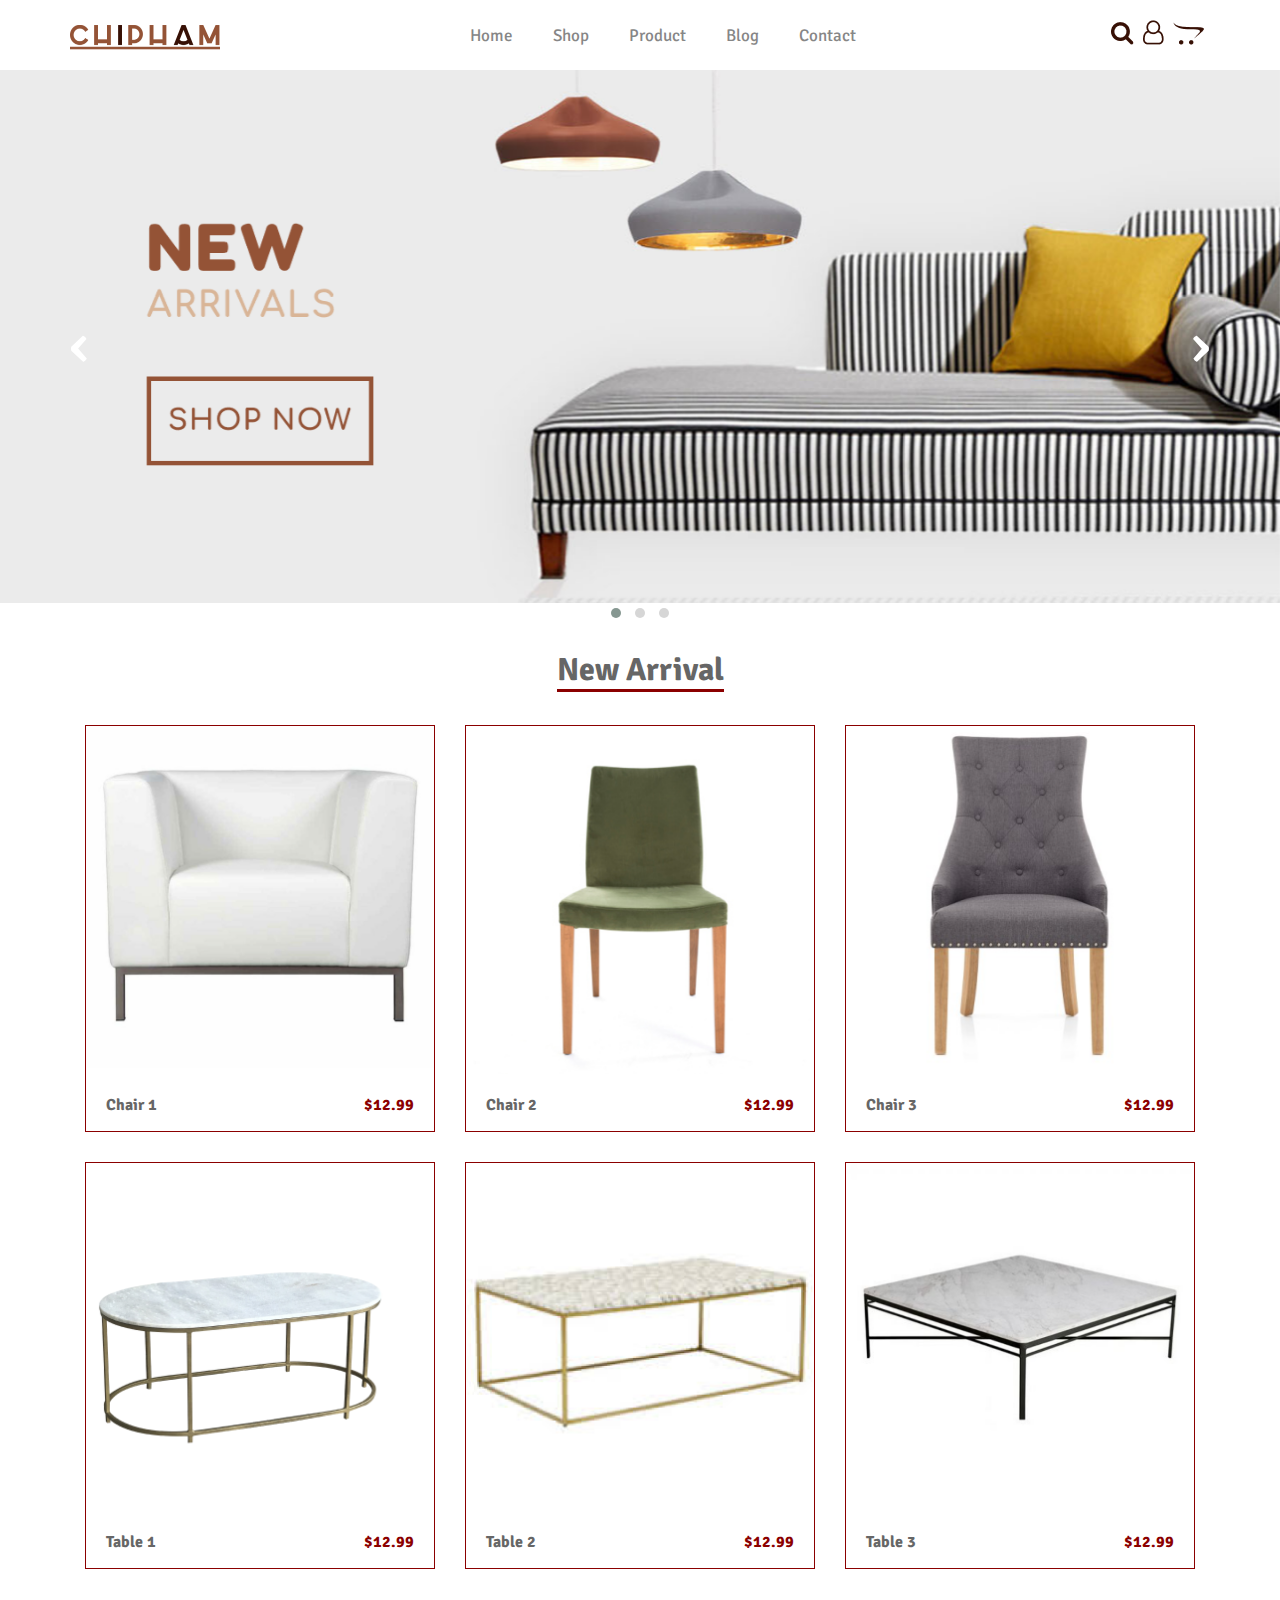
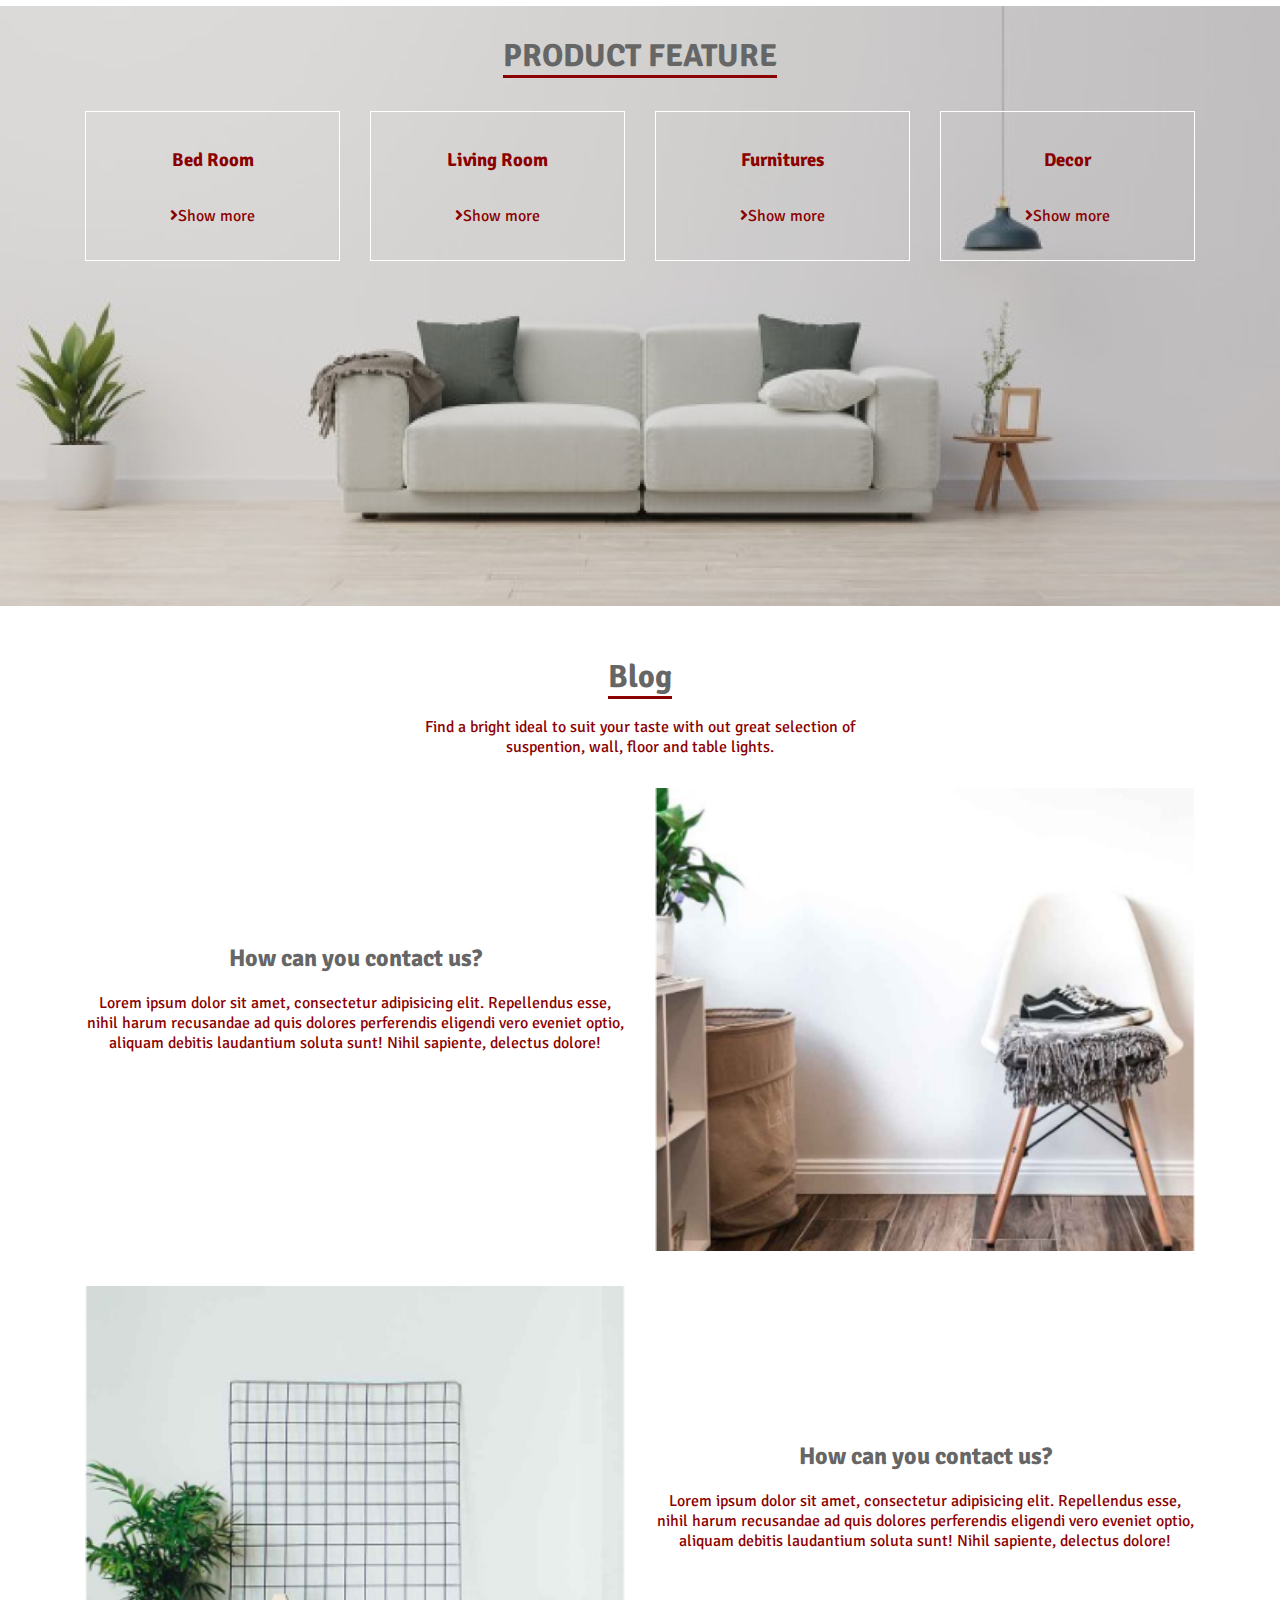
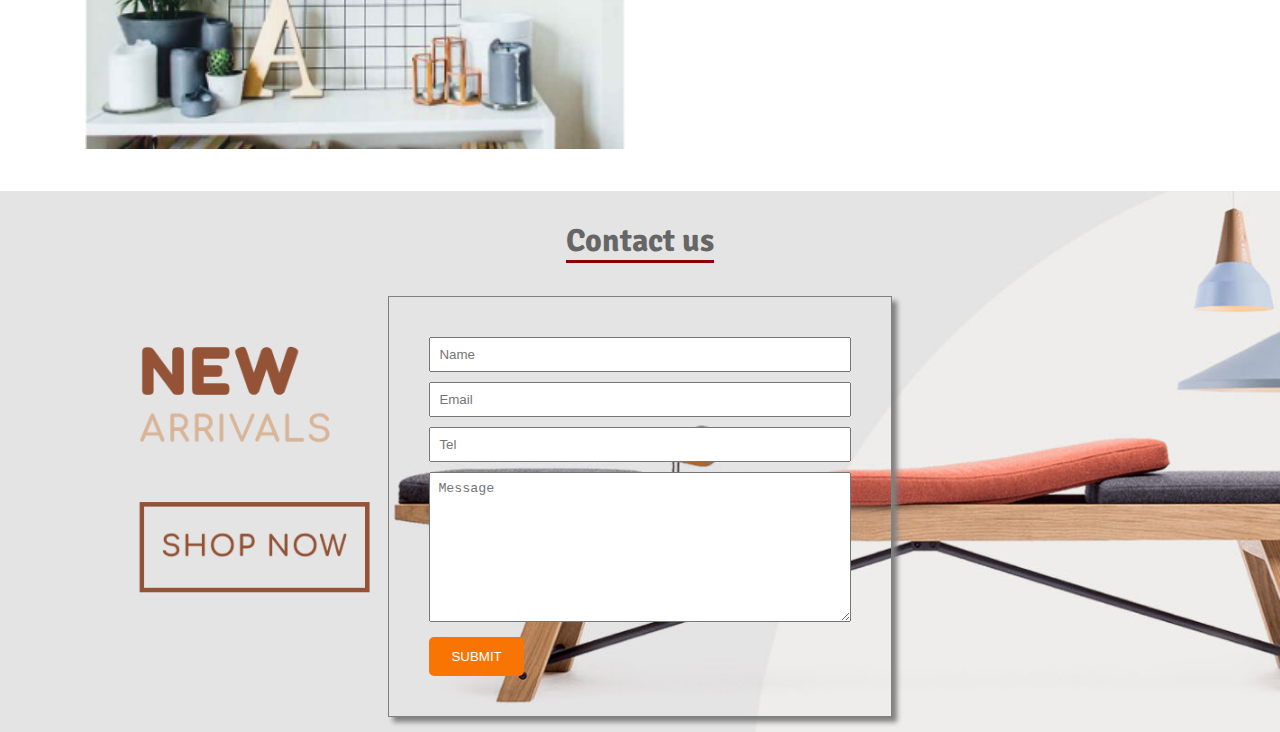
<file: index.html>
<!doctype html>
<html>
<head>
<meta charset="UTF-8">
<title>CHIPHAM</title>
<link rel="stylesheet" href="css/thu-vien-css.css">
<link rel="stylesheet" href="css/style.css">
<link rel="stylesheet" href="css/all.min.css">
<link rel="stylesheet" href="css/owl.carousel.css">
<link rel="stylesheet" href="css/owl.theme.default.css">
</head>

<body>
<header>
  <div class="container d-flex justify-between">
    <div class="logo"><a href="#"><img src="images/LOGO 1.png" alt="" class="img-100"></a></div>
    <div class="menu">
      <ul>
        <li><a href="#">Home</a></li>
        <li><a href="#">Shop</a></li>
        <li><a href="#">Product</a></li>
        <li><a href="#">Blog</a></li>
        <li><a href="#">Contact</a></li>
      </ul>
    </div>
    <div class="social"> <a href="#" class="ml-5"><img src="images/search.png" alt=""></a> <a href="#" class="ml-5"><img src="images/persona.png" alt=""></a> <a href="#" class="ml-5"><img src="images/shop.png" alt=""></a> </div>
  </div>
</header>
<div class="banner">
  <div class="owl-carousel owl-theme" id="slider">
    <div class="item"><img src="images/Banner1.png" alt=""></div>
    <div class="item"><img src="images/Banner2.png" alt=""></div>
    <div class="item"><img src="images/Banner3.png" alt=""></div>
  </div>
</div>
<main>
  <section id="new">
    <h1 class="text-center"><span class="gach-chan">New Arrival</span></h1>
    <div class="container">
      <div class="row">
        <div class="col-4">
          <div class="vien-do"> <img src="images/Chair1.png" alt="" class="img-100">
            <div class="icon"> <a href="#"><i class="fas fa-heart"></i></a> <a href="#"><i class="fas fa-search"></i></a> <a href="#"><i class="fas fa-shopping-cart"></i></a> </div>
            <p class="d-flex justify-between sp" > <b>Chair 1</b><b class="text-do">$12.99</b> </p>
          </div>
        </div>
        <div class="col-4">
          <div class="vien-do"> <img src="images/Chair2.png" alt="" class="img-100">
            <div class="icon"> <a href="#"><i class="fas fa-heart"></i></a> <a href="#"><i class="fas fa-search"></i></a> <a href="#"><i class="fas fa-shopping-cart"></i></a> </div>
            <p class="d-flex justify-between sp" > <b>Chair 2</b><b class="text-do">$12.99</b> </p>
          </div>
        </div>
        <div class="col-4">
          <div class="vien-do"> <img src="images/Chair3.png" alt="" class="img-100">
            <div class="icon"> <a href="#"><i class="fas fa-heart"></i></a> <a href="#"><i class="fas fa-search"></i></a> <a href="#"><i class="fas fa-shopping-cart"></i></a> </div>
            <p class="d-flex justify-between sp" > <b>Chair 3</b><b class="text-do">$12.99</b> </p>
          </div>
        </div>
        <div class="col-4">
          <div class="vien-do"> <img src="images/Table1.png" alt="" class="img-100">
            <div class="icon"> <a href="#"><i class="fas fa-heart"></i></a> <a href="#"><i class="fas fa-search"></i></a> <a href="#"><i class="fas fa-shopping-cart"></i></a> </div>
            <p class="d-flex justify-between sp" > <b>Table 1</b><b class="text-do">$12.99</b> </p>
          </div>
        </div>
        <div class="col-4">
          <div class="vien-do"> <img src="images/Table2.png" alt="" class="img-100">
            <div class="icon"> <a href="#"><i class="fas fa-heart"></i></a> <a href="#"><i class="fas fa-search"></i></a> <a href="#"><i class="fas fa-shopping-cart"></i></a> </div>
            <p class="d-flex justify-between sp" > <b>Table 2</b><b class="text-do">$12.99</b> </p>
          </div>
        </div>
        <div class="col-4">
          <div class="vien-do"> <img src="images/Table3.png" alt="" class="img-100">
            <div class="icon"> <a href="#"><i class="fas fa-heart"></i></a> <a href="#"><i class="fas fa-search"></i></a> <a href="#"><i class="fas fa-shopping-cart"></i></a> </div>
            <p class="d-flex justify-between sp" > <b>Table 3</b><b class="text-do">$12.99</b> </p>
          </div>
        </div>
      </div>
    </div>
  </section>
  <section id="product">
    <div class="container">
      <h1 class="text-center pt-30"><span class="gach-chan">PRODUCT FEATURE</span></h1>
      <div class="row">
        <div class="col-3">
          <div class="vien-trang">
            <h3 class="text-do">Bed Room</h3>
            <p><i class="fas fa-angle-right text-do"></i><a href="#">Show more</a></p>
          </div>
        </div>
        <div class="col-3">
          <div class="vien-trang">
            <h3 class="text-do">Living Room</h3>
            <p><i class="fas fa-angle-right text-do"></i><a href="#">Show more</a></p>
          </div>
        </div>
        <div class="col-3">
          <div class="vien-trang">
            <h3 class="text-do">Furnitures</h3>
            <p><i class="fas fa-angle-right text-do"></i><a href="#">Show more</a></p>
          </div>
        </div>
        <div class="col-3">
          <div class="vien-trang">
            <h3 class="text-do">Decor</h3>
            <p><i class="fas fa-angle-right text-do"></i><a href="#">Show more</a></p>
          </div>
        </div>
      </div>
    </div>
  </section>
  <section id="blog">
    <h1 class="text-center pt-30"><span class="gach-chan">Blog</span></h1>
    <p class="text-center text-do">Find a bright ideal to suit your taste with out great selection of <br>
      suspention, wall, floor and table lights.</p>
    <div class="container">
      <div class="row">
        <div class="col-6 pt-150">
          <h2 class="text-center">How can you contact us?</h2>
          <p class="text-center text-do">Lorem ipsum dolor sit amet, consectetur adipisicing elit. Repellendus esse, nihil harum recusandae ad quis dolores perferendis eligendi vero eveniet optio, aliquam debitis laudantium soluta sunt! Nihil sapiente, delectus dolore!</p>
        </div>
        <div class="col-6"><img src="images/blog-2.png" alt="" class="img-100"></div>
      </div>
      <div class="row">
        <div class="col-6"><img src="images/blog-1.png" alt="" class="img-100"></div>
        <div class="col-6 pt-150">
          <h2 class="text-center">How can you contact us?</h2>
          <p class="text-center text-do">Lorem ipsum dolor sit amet, consectetur adipisicing elit. Repellendus esse, nihil harum recusandae ad quis dolores perferendis eligendi vero eveniet optio, aliquam debitis laudantium soluta sunt! Nihil sapiente, delectus dolore!</p>
        </div>
      </div>
    </div>
  </section>
</main>
<footer>
  <section id="contact">
    <h1 class="text-center pt-30"><span class="gach-chan">Contact us</span></h1>
    <div class="row d-flex justify-center">
      <div class="col-5">
        <div class="bong">
          <form action="#">
            <input type="text" placeholder="Name" class="form-control">
            <input type="email" placeholder="Email" class="form-control">
            <input type="tel" placeholder="Tel" class="form-control">
            <textarea class="form-control" placeholder="Message" style="height: 150px"></textarea>
            <button type="button" class="btn-fill-primary">SUBMIT</button>
          </form>
        </div>
      </div>
    </div>
  </section>
</footer>
<script src="js/jquery-3.6.0.min.js"></script> 
<script src="js/owl.carousel.js"></script> 
<script src="js/control.js"></script>
</body>
</html>
</file>
<file: css/thu-vien-css.css>
@charset "utf-8";
/* CSS Document */
@import url('https://fonts.googleapis.com/css2?family=Signika&display=swap');
*{ box-sizing: border-box}
body{
  font-family: 'Signika', sans-serif;font-size: 16px;color: #666666;margin: 0;  
}
.container{ width: 1140px; margin: auto}
.img-100{ width: 100%; height: auto}
.img-circle{ border-radius: 50%}
.row{ display: flex; flex-wrap: wrap}
.col-1 {width: 8.33%;}
.col-2 {width: 16.66%;}
.col-3 {width: 25%;}
.col-4 {width: 33.33%;}
.col-5 {width: 41.66%;}
.col-6 {width: 50%;}
.col-7 {width: 58.33%;}
.col-8 {width: 66.66%;}
.col-9 {width: 75%;}
.col-10 {width: 83.33%;}
.col-11 {width: 91.66%;}
.col-12 {width: 100%;}
[class*="col-"] {
  padding: 15px;

}
.py-50{ padding: 50px}
.p-0{ padding: 0} .p-3{padding: 15px}
.mt-0{ margin-top: 0}.my-10{margin: 10px 0} .mb-10{margin-bottom: 10px}
.my-30{ margin-top: 30px; margin-bottom: 30px} .ml-5{margin-left: 5px}
.mx-auto { margin-left: auto; margin-right: auto}
.text-right{ text-align: right}
.text-center { text-align: center}
.d-flex{ display: flex}
.d-block{ display:block}
.d-none{ display: none}
.justify-center{ justify-content: center}
.justify-between{ justify-content: space-between}
.justify-around{ justify-content: space-around}
.flex-row-reverse{flex-direction: row-reverse}
.align-item-center{align-items: center}
.text-white{ color: #fff}
.btn-fill-primary
{
    background-color:#F87503;
    padding: 10px 20px;
    color: #fff;
    border-radius: 5px;
    cursor: pointer;
    text-transform: uppercase;
     border: 2px solid #F87503;
    transition: all .5s
}
.btn-fill-primary:hover{
     background-color:#F87503;
    color: #333
}
.btn-outline-primary
{
    border: 2px solid #F87503;
    background: none;
    padding: 10px 20px;
    color: #fff;
    border-radius: 5px;
    cursor: pointer;
    text-transform: uppercase;
     transition: all .5s
}
.btn-outline-primary:hover{
     background-color:#F87503;
    color: #333
}
</file>
<file: css/style.css>
@charset "utf-8";
/* CSS Document */
header {
  width: 100%;
  height: 70px;
}
.logo {
  padding-top: 25px;
  width: 150px
}
.social {
  padding-top: 20px;
}
.menu {
  padding-top: 25px
}
.menu ul {
  margin: 0;
  padding: 0;
  list-style: none;
  display: flex
}
.menu ul li a {
  padding: 10px 20px;
  text-decoration: none;
  color: #868686;
  border-radius: 20px;
  font-size: 17px
}
.menu ul li a:hover {
  background-color: #955336;
  color: white
}
main {
  width: 100%;
  min-height: 800px
}
.gach-chan {
  border-bottom: 3px solid darkred
}
.text-do {
  color: darkred
}
.vien-do {
  border: 1px solid darkred;
  position: relative;
  overflow: hidden
}
.icon {
  position: absolute;
  width: 80%;
  height: 40px;
  left: 10%;
  top: -12%;
  display: flex;
  justify-content: space-around;
  transition: all 1s
}
.icon a {
  width: 40px;
  height: 40px;
  background-color: #DBDBDB;
  border-radius: 50%;
  display: flex;
  justify-content: center;
  align-items: center;
  text-decoration: none;
  color: darkred
}
.icon a:hover {
  background-color: darkred;
  color: white
}
.vien-do:hover .icon {
  top: 40%
}
.sp {
  padding: 0 20px
}
.vien-do:hover img {
  opacity: 50%
}
#product {
  width: 100%;
  min-height: 600px;
  background: url("../images/bg2.png");
  background-repeat: no-repeat;
  background-size: cover;
  background-position: center bottom
}
.vien-trang {
  border: 1px solid white;
  display: flex;
  flex-direction: column;
  justify-content: center;
  align-items: center;
  height: 150px
}
.vien-trang a {
  text-decoration: none;
  color: darkred
}
.vien-trang a:hover {
  color: white
}
.pt-30 {
  padding-top: 30px
}
#slide1 .owl-dots {
  position: absolute;
  bottom: 10px;
  left: 45%;
}
#slide1 .owl-dots .owl-dot span {
  width: 12px;
  height: 12px;
}
#slider .owl-nav {
  position: absolute;
  left: 0px;
  top: 40%;
  width: 100%;
}
#slider .owl-nav [class*='owl-'] {
  font-size: 60px; /*background:rgba(255,255,255,.5);border:1px solid #fff; */ color: #fff
}
#slider .owl-nav .owl-next {
  position: absolute;
  right: 5%;
}
#slider .owl-nav .owl-prev {
  position: absolute;
  left: 5%;
}
#slider .owl-nav [class*='owl-']:hover {
  background: none;
  border: none;
  color: #EFBF4A;
  text-decoration: none;
}
.vien-trang {
  border: 1px solid white;
  display: flex;
  flex-direction: column;
  justify-content: center;
  align-items: center;
  height: 150px
}
.vien-trang a {
  text-decoration: none;
  color: darkred
}
.vien-trang a:hover {
  color: white
}
.pt-30 {
  padding-top: 30px
}
.pt-150 {
  padding-top: 150px
}
.d-flex {
  display: flex
}
#contact {
  width: 100%;
  min-height: 500px;
  background: url("../images/Banner2.png");
  background-repeat: no-repeat;
  background-position: center center;
  background-size: cover
}
.bong {
  border: 1px solid gray;
  width: 100%;
  min-height: 400px;
  box-shadow: 5px 5px 5px gray;
  padding: 40px
}
.form-control {
  padding: 8px;
  margin-bottom: 10px;
  width: 100%
}
.pt-10{
	padding-top: 10px
}
.banner{
	width: 100%; min-height: 500px; 
}
.vien-xam{
width: 100%;border: 1px solid gray;min-height: 350px
}

.text-xam{
	color:#4E4E4E; 
}
.bg-cam{
	background-color:#955336; text-align: center;}
footer a{
	color: white;
}
footer a:hover{
	color:#E17523
}
footer ul{
	margin: 0;padding: 0;list-style: none;display: flex;flex-direction: column;
}
footer ul li a{
	text-decoration: none;display: block;padding: 10px
}
</file>
